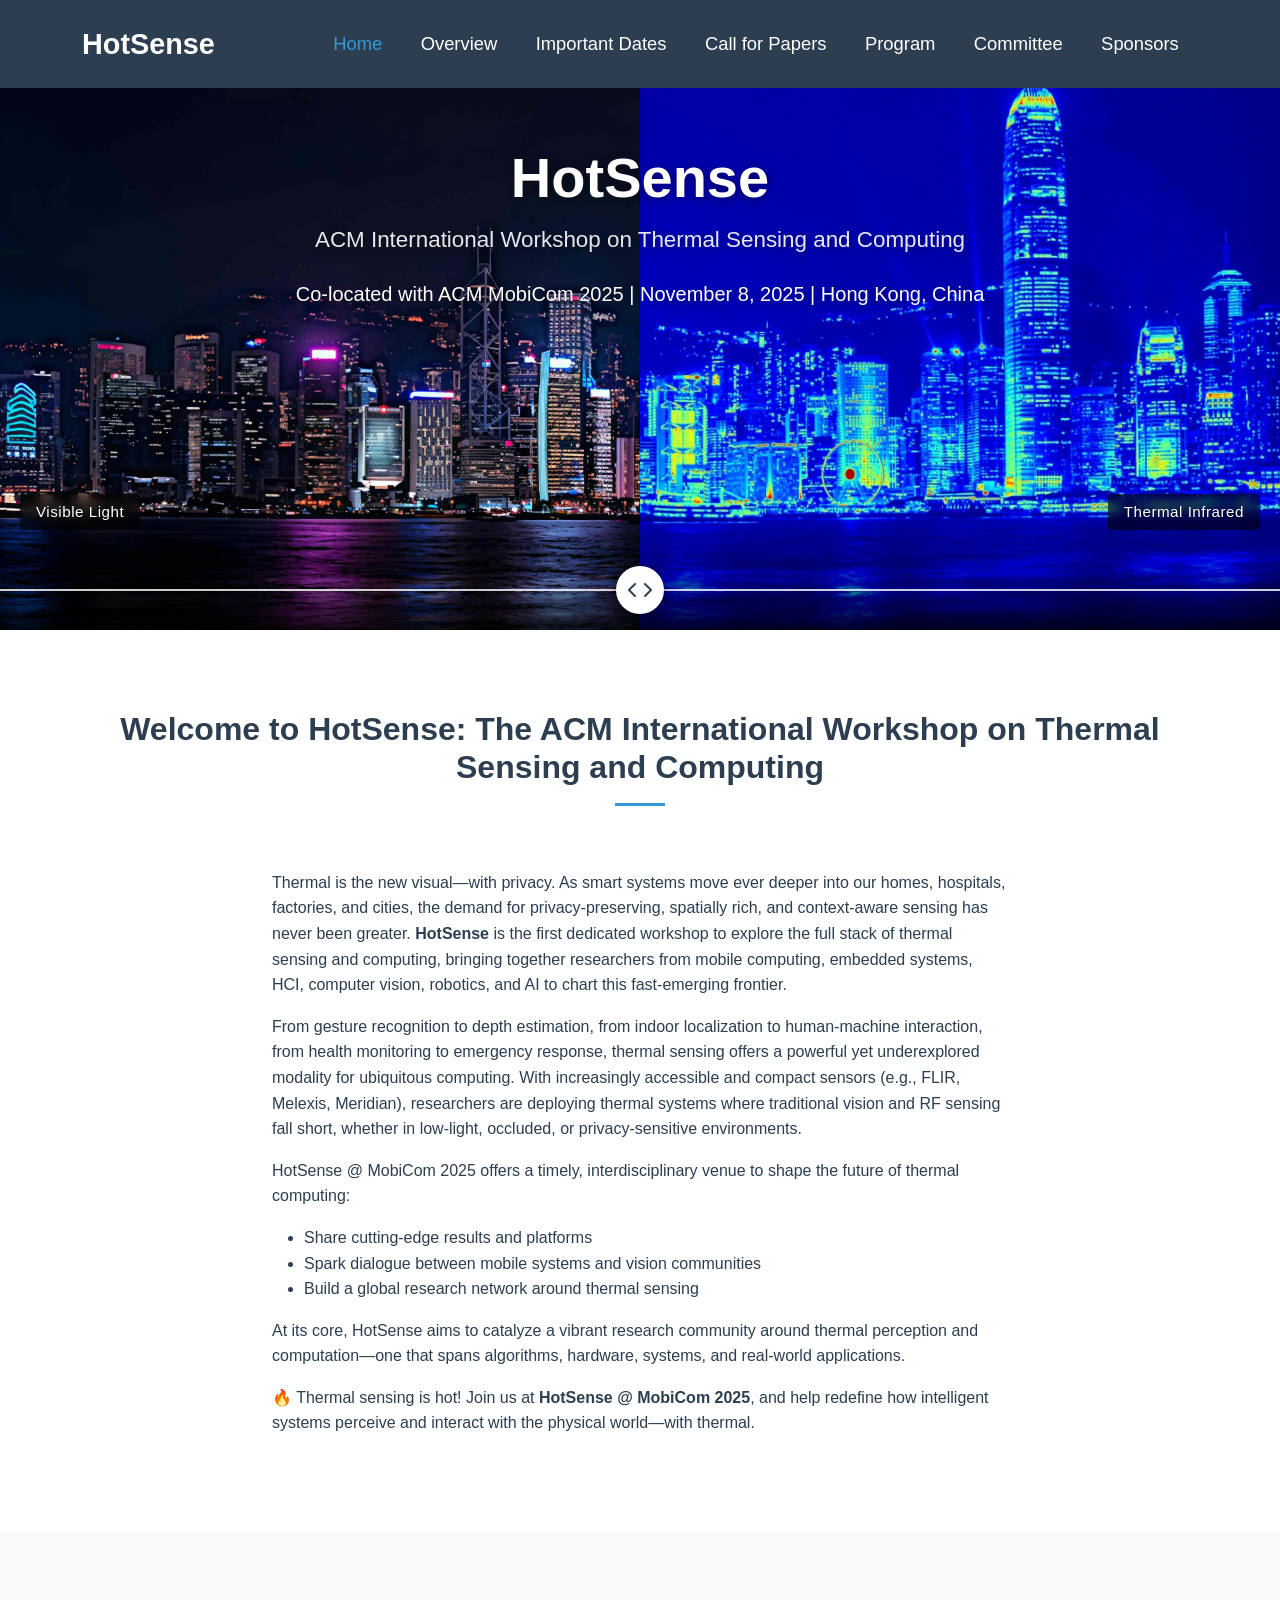
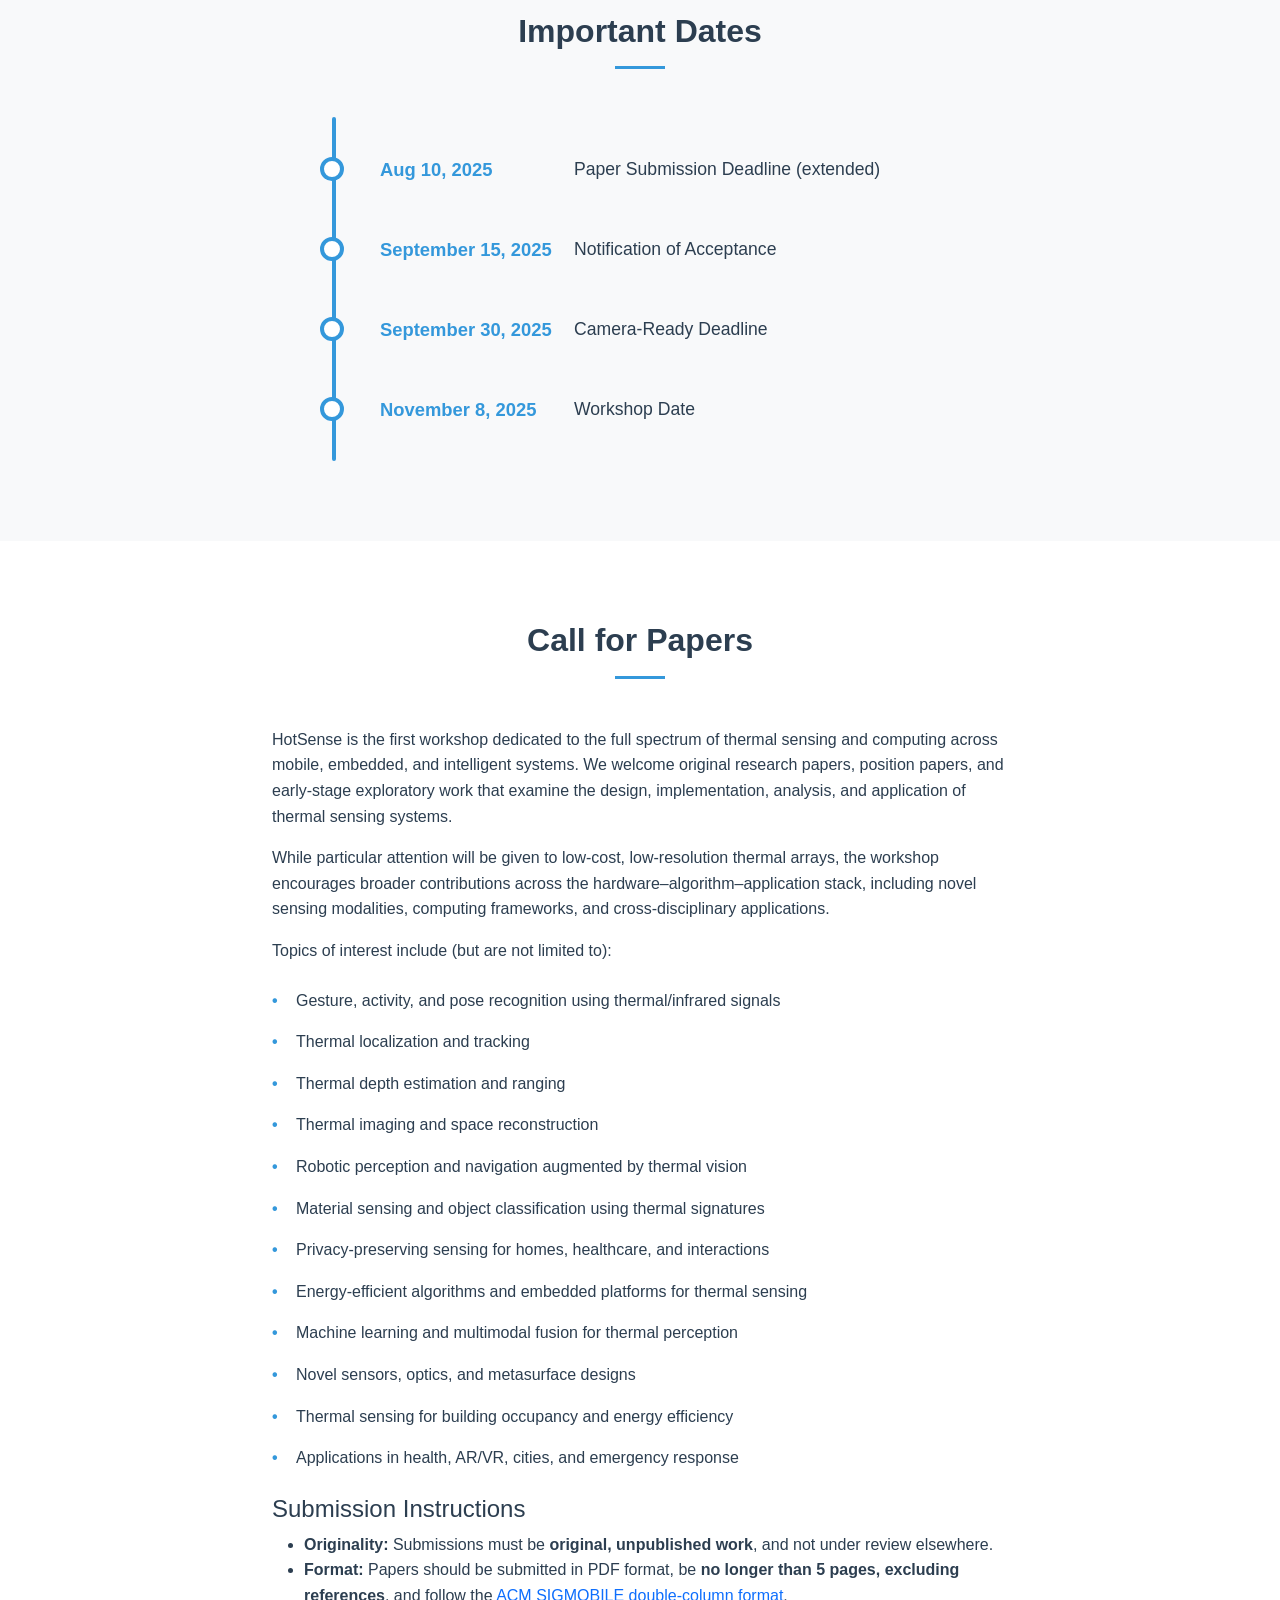
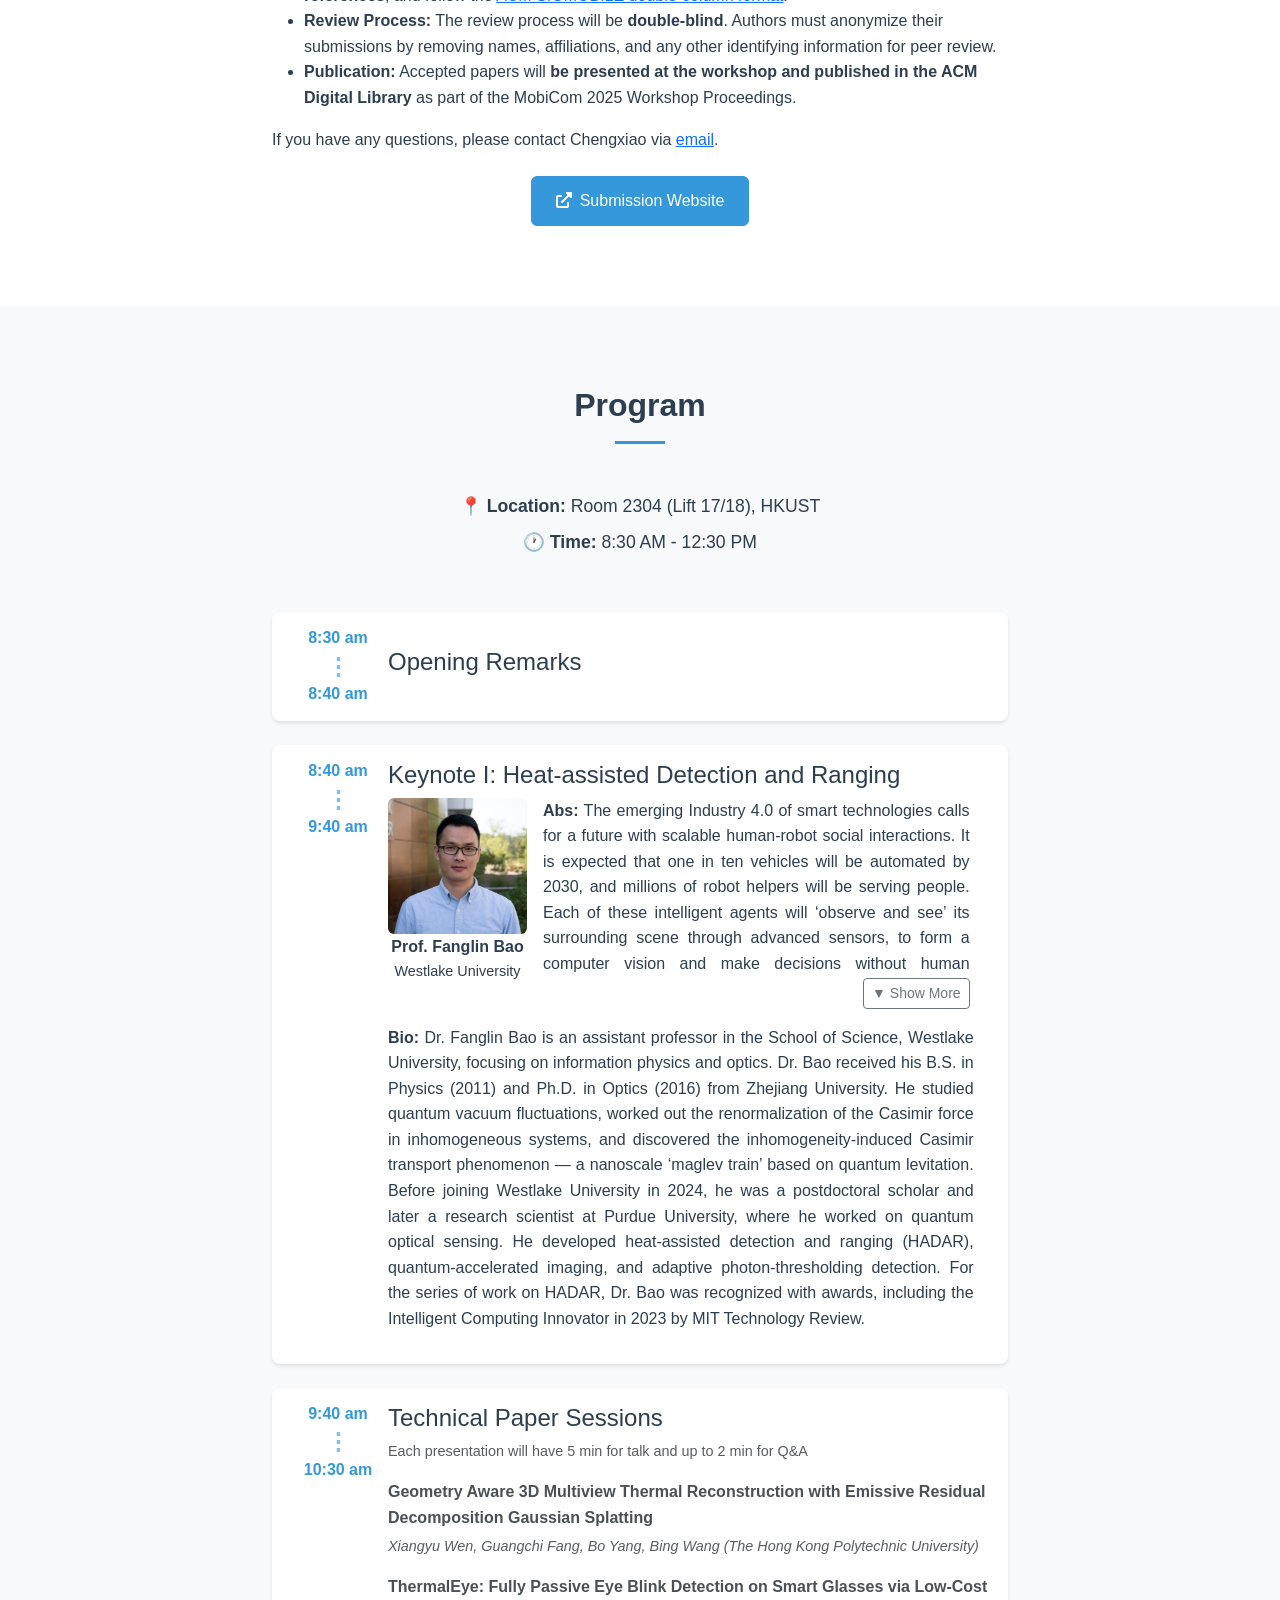
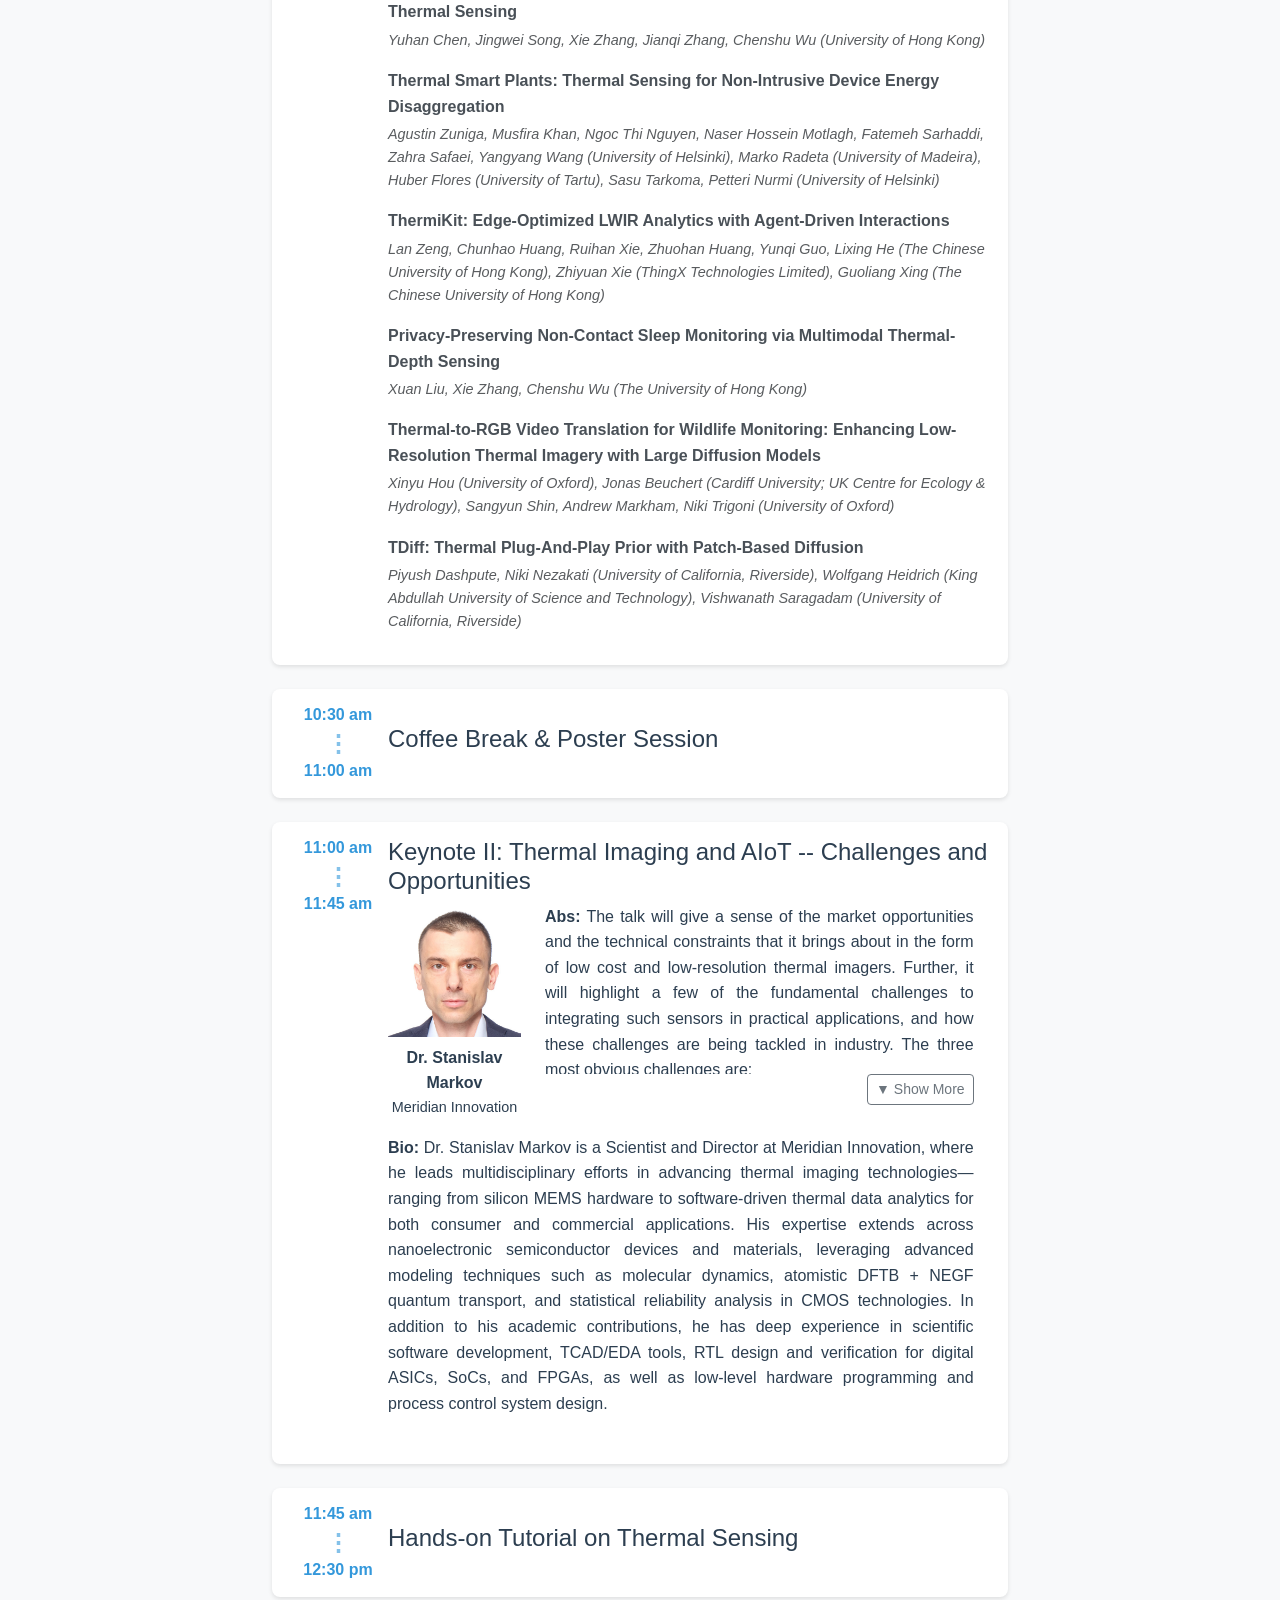
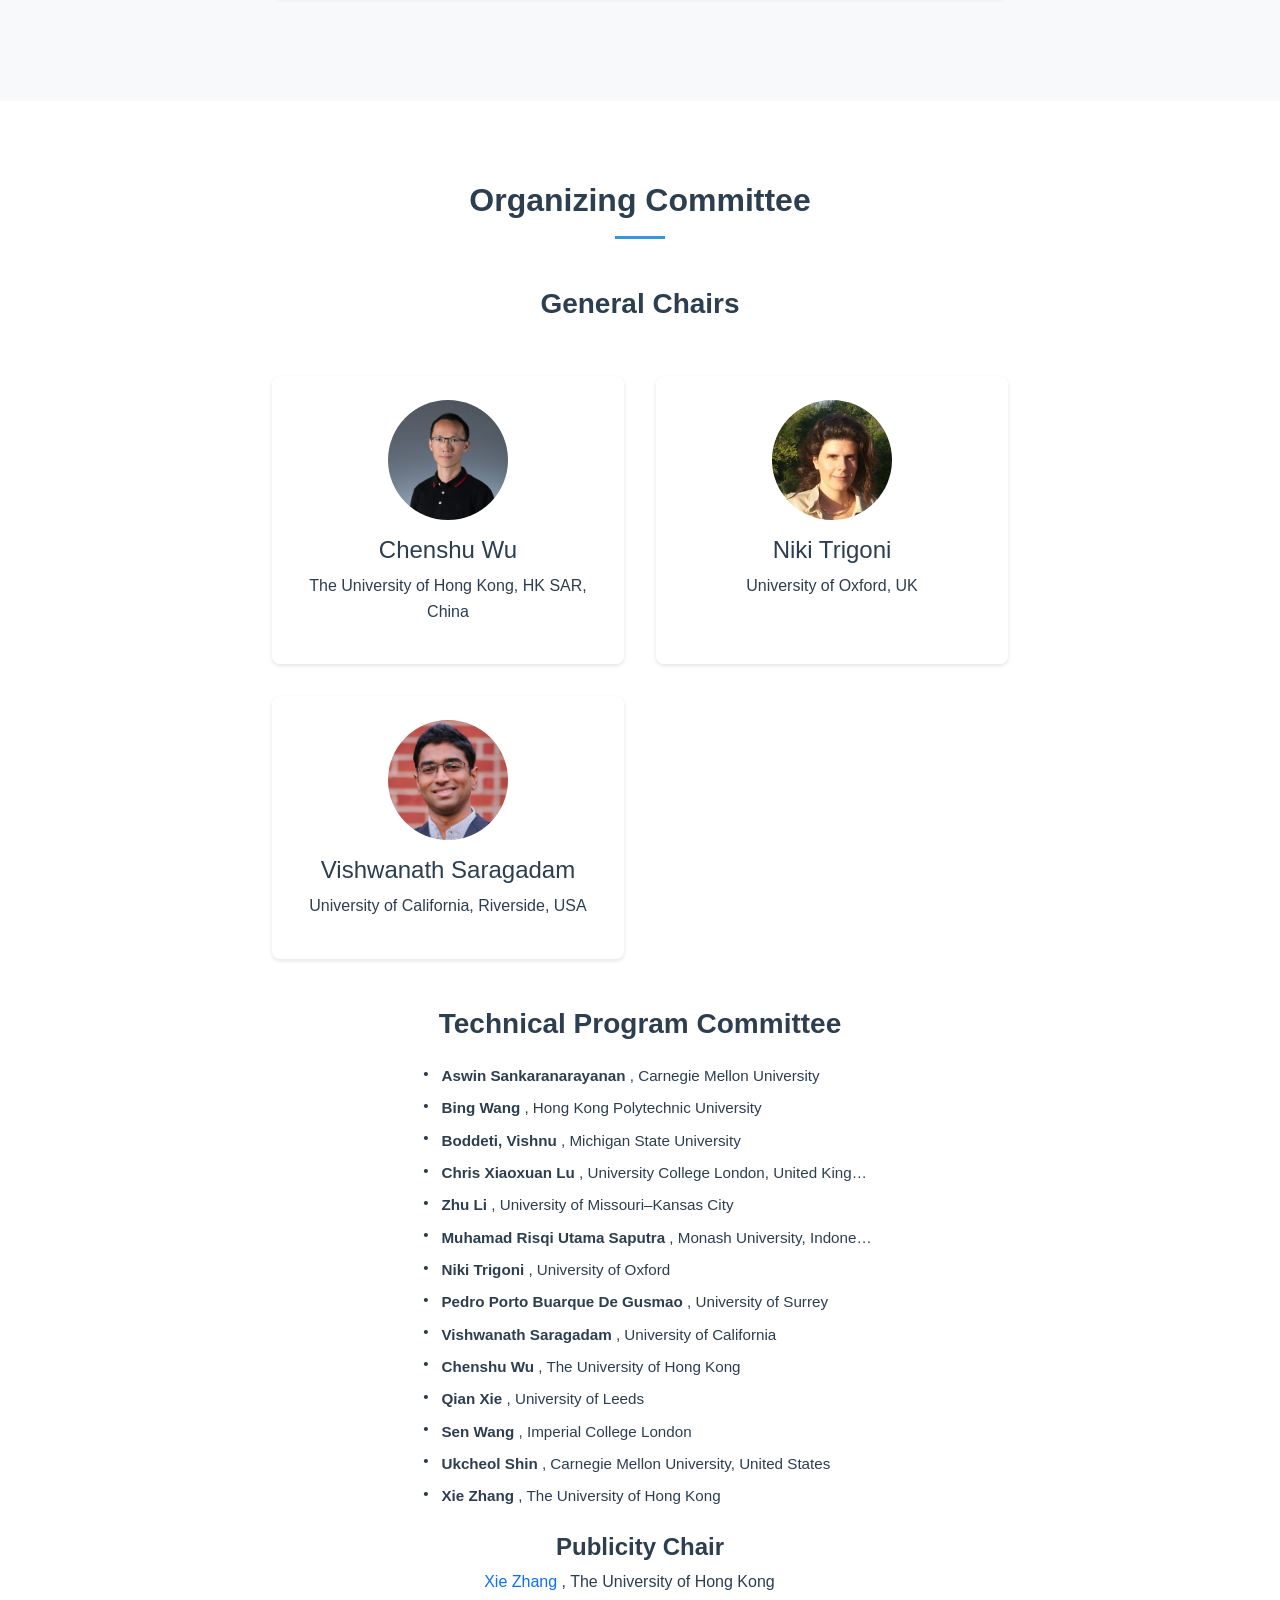
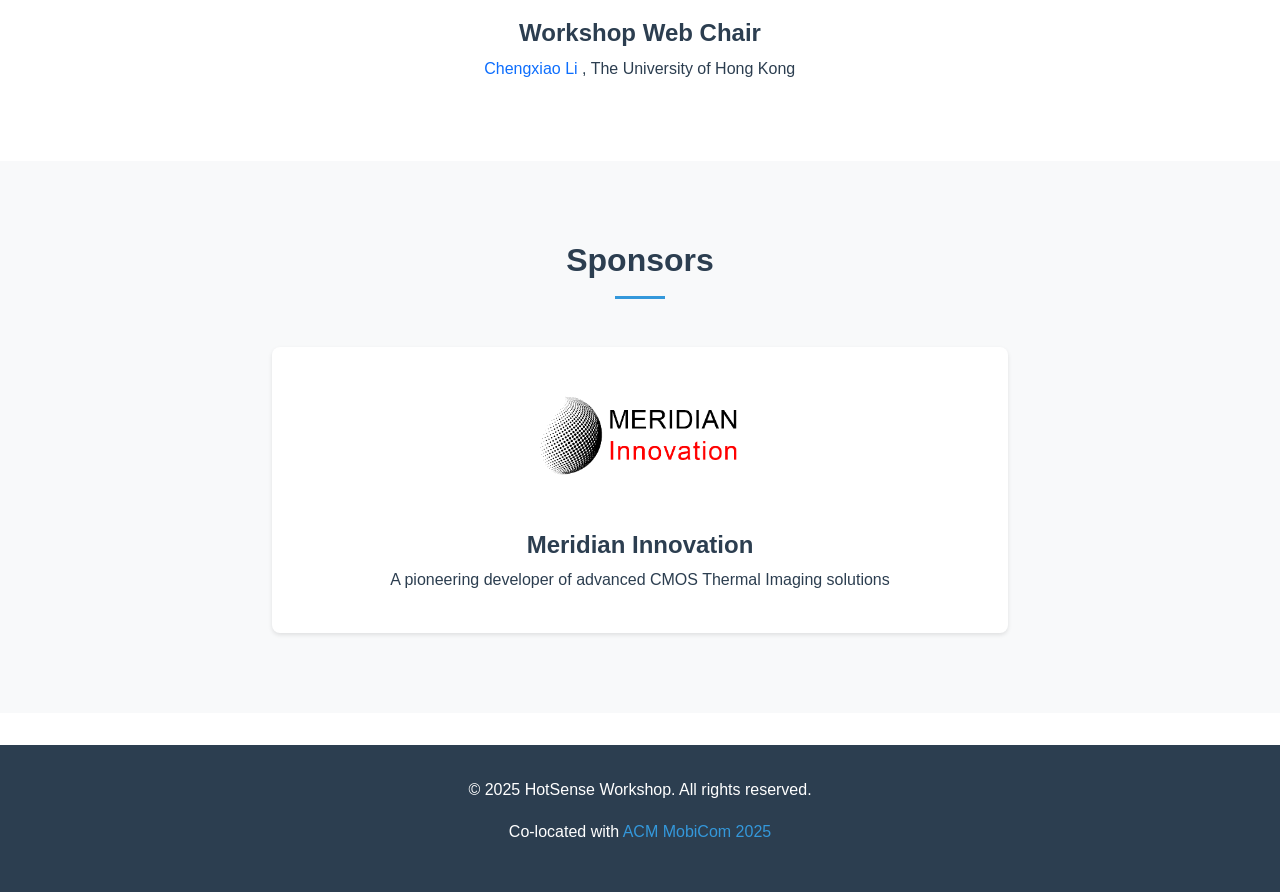
<file: 2025/index.html>
<!DOCTYPE html>
<html lang="en">
<head>
    <meta charset="UTF-8">
    <meta name="viewport" content="width=device-width, initial-scale=1.0">
    <title>HotSense: ACM International Workshop on Thermal Sensing and Computing</title>
    <link href="https://cdn.jsdelivr.net/npm/bootstrap@5.3.0/dist/css/bootstrap.min.css" rel="stylesheet">
    <link rel="stylesheet" href="https://cdnjs.cloudflare.com/ajax/libs/font-awesome/6.0.0/css/all.min.css">
    <link rel="stylesheet" href="css/style.css">
    <style>
        /* 图片悬停放大和阴影 */
        .speaker-photo {
          transition: transform 0.3s ease, box-shadow 0.3s ease;
          max-width: 100%;
          height: auto;
        }
        a:hover .speaker-photo {
          transform: scale(1.05);
          box-shadow: 0 4px 12px rgba(0, 0, 0, 0.2);
          cursor: pointer;
          max-width: 100%;
          height: auto;
        }
        
        /* 姓名悬停变色加下划线 */
        a.speaker-name {
          text-decoration: none;
          color: inherit;
          transition: color 0.3s ease;
        }
        a.speaker-name:hover {
          color: #0d6efd!important;
          text-decoration: underline;
        }
        </style>
</head>
<body>
    <!-- Navigation -->
    <nav class="navbar navbar-expand-lg navbar-dark fixed-top">
        <div class="container">
            <a class="navbar-brand" href="#home">HotSense</a>
            <button class="navbar-toggler" type="button" data-bs-toggle="collapse" data-bs-target="#navbarNav">
                <span class="navbar-toggler-icon"></span>
            </button>
            <div class="collapse navbar-collapse" id="navbarNav">
                <ul class="navbar-nav ms-auto">
                    <li class="nav-item"><a class="nav-link" href="#home">Home</a></li>
                    <li class="nav-item"><a class="nav-link" href="#about">Overview</a></li>
                    <li class="nav-item"><a class="nav-link" href="#dates">Important Dates</a></li>
                    <li class="nav-item"><a class="nav-link" href="#cfp">Call for Papers</a></li>
                    <li class="nav-item"><a class="nav-link" href="#program">Program</a></li>
                    <li class="nav-item"><a class="nav-link" href="#committee">Committee</a></li>
                    <li class="nav-item"><a class="nav-link" href="#sponsors">Sponsors</a></li>
                </ul>
            </div>
        </div>
    </nav>

    <!-- Hero Section -->
    <section id="home" class="hero-section">
        <div class="container">
            <div class="row hero-content">
                <div class="col-lg-8 mx-auto text-center">
                    <h1 class="display-4 fw-bold">HotSense</h1>
                    <h2 class="h3 mb-4">ACM International Workshop on Thermal Sensing and Computing</h2>
                    <p class="lead mb-4">Co-located with ACM MobiCom 2025 | November 8, 2025 | Hong Kong, China</p>
                    
                </div>
            </div>
        </div>
        <!-- <div class="container">
            <div class="row justify-content-center">
              <div class="col-12 col-md-10 col-lg-8 text-center hero-content">
                <h1 class="fw-bold" style="font-size: clamp(2rem, 5vw, 3.5rem);">HotSense</h1>
                <h2 class="mb-4" style="font-size: clamp(1rem, 2.5vw, 1.5rem);">ACM International Workshop on Thermal Sensing and Computing</h2>
                <p class="lead mb-4" style="font-size: clamp(0.9rem, 2vw, 1.25rem);">
                  Co-located with ACM MobiCom 2025 | November 8, 2025 | Hong Kong, China
                </p>
              </div>
            </div>
          </div> -->
        
        <!-- Image Comparison Slider -->
        <div class="image-comparison">
            <div class="comparison-wrapper">
                <img src="../assets/rgb_bg_2.jpeg" alt="Visible Light View" class="comparison-image visible-image">
                <img src="../assets/thermal_bg.svg" alt="Thermal Infrared View" class="comparison-image thermal-image">
                <div class="comparison-handle">
                    <div class="handle-line"></div>
                    <div class="handle-circle">
                        <i class="fas fa-chevron-left"></i>
                        <i class="fas fa-chevron-right"></i>
                    </div>
                </div>
                <div class="comparison-labels">
                    <span class="label-visible">Visible Light</span>
                    <span class="label-thermal">Thermal Infrared</span>
                </div>
            </div>
        </div>
    </section>

    <!-- About Section -->
    <section id="about" class="section-padding">
        <div class="container">
            <h2 class="section-title">Welcome to HotSense: The ACM International Workshop on Thermal Sensing and Computing</h2>
            <div class="row">
                <div class="col-lg-8 mx-auto">
                    <p class="lead"><p>
                        Thermal is the new visual—with privacy. As smart systems move ever deeper into our homes, hospitals, factories, and cities, the demand for privacy-preserving, spatially rich, and context-aware sensing has never been greater. 
                        <strong>HotSense</strong> is the first dedicated workshop to explore the full stack of thermal sensing and computing, bringing together researchers from mobile computing, embedded systems, HCI, computer vision, robotics, and AI to chart this fast-emerging frontier.
                        </p>
                        
                        <p>
                        From gesture recognition to depth estimation, from indoor localization to human-machine interaction, from health monitoring to emergency response, thermal sensing offers a powerful yet underexplored modality for ubiquitous computing. With increasingly accessible and compact sensors (e.g., FLIR, Melexis, Meridian), researchers are deploying thermal systems where traditional vision and RF sensing fall short, whether in low-light, occluded, or privacy-sensitive environments.
                        </p>
                        
                        <p>HotSense @ MobiCom 2025 offers a timely, interdisciplinary venue to shape the future of thermal computing:</p>
                        <ul>
                          <li>Share cutting-edge results and platforms</li>
                          <li>Spark dialogue between mobile systems and vision communities</li>
                          <li>Build a global research network around thermal sensing</li>
                        </ul>
                        
                        <p>
                        At its core, HotSense aims to catalyze a vibrant research community around thermal perception and computation—one that spans algorithms, hardware, systems, 
                        and real-world applications.
                        </p>
                        
                        <p>
                        🔥 Thermal sensing is hot! Join us at <strong>HotSense @ MobiCom 2025</strong>, and 
                        help redefine how intelligent systems perceive and interact with the physical world—with thermal.
                        </p>
                </div>
            </div>
        </div>
    </section>

    <!-- Important Dates Section -->
    <section id="dates" class="section-padding bg-light">
        <div class="container">
            <h2 class="section-title">Important Dates</h2>
            <div class="row">
                <div class="col-lg-8 mx-auto">
                    <div class="timeline">
                        <div class="timeline-item">
                            <div class="timeline-marker"></div>
                            <div class="date">Aug 10, 2025</div>
                            <!-- <div class="date">
                              Aug 10, 2025 <span class="extended">(extended)</span>
                            </div> -->
                            <div class="content">Paper Submission Deadline (extended)</div>
                        </div>
                        <div class="timeline-item">
                            <div class="timeline-marker"></div>
                            <div class="date">September 15, 2025</div>
                            <div class="content">Notification of Acceptance</div>
                        </div>
                        <div class="timeline-item">
                            <div class="timeline-marker"></div>
                            <div class="date">September 30, 2025</div>
                            <div class="content">Camera-Ready Deadline</div>
                        </div>
                        <div class="timeline-item">
                            <div class="timeline-marker"></div>
                            <div class="date">November 8, 2025</div>
                            <div class="content">Workshop Date</div>
                        </div>
                    </div>
                </div>
            </div>
        </div>
    </section>

    <!-- Call for Papers Section -->
    <section id="cfp" class="section-padding">
        <div class="container">
            <h2 class="section-title">Call for Papers</h2>
            <div class="row">
                <div class="col-lg-8 mx-auto">
                    
                    <p>
                        HotSense is the first workshop dedicated to the full spectrum of thermal sensing and computing across mobile, embedded, and intelligent systems. We welcome 
                        original research papers, position papers, and early-stage exploratory work that examine the design, implementation, analysis, and application of thermal sensing systems.
                        </p>
                        
                        <p>
                        While particular attention will be given to low-cost, low-resolution thermal arrays, the workshop encourages broader contributions across the 
                        hardware–algorithm–application stack, including novel sensing modalities, computing frameworks, and cross-disciplinary applications.
                        </p>
                        
                        <P> Topics of interest include (but are not limited to):</p>
                        <ul class="topic-list">
                          <li>Gesture, activity, and pose recognition using thermal/infrared signals</li>
                          <li>Thermal localization and tracking</li>
                          <li>Thermal depth estimation and ranging</li>
                          <li>Thermal imaging and space reconstruction</li>
                          <li>Robotic perception and navigation augmented by thermal vision</li>
                          <li>Material sensing and object classification using thermal signatures</li>
                          <li>Privacy-preserving sensing for homes, healthcare, and interactions</li>
                          <li>Energy-efficient algorithms and embedded platforms for thermal sensing</li>
                          <li>Machine learning and multimodal fusion for thermal perception</li>
                          <li>Novel sensors, optics, and metasurface designs</li>
                          <li>Thermal sensing for building occupancy and energy efficiency</li>
                          <li>Applications in health, AR/VR, cities, and emergency response</li>
                        </ul>
                        
                        <h4>Submission Instructions</h4>
                        <ul class="submission-details">
                            <li><strong>Originality:</strong> Submissions must be <strong>original, unpublished work</strong>, and not under review elsewhere.</li>
                            <li><strong>Format:</strong> Papers should be submitted in PDF format, be <strong>no longer than 5 pages, excluding references</strong>, and follow the 
                                <a href="https://www.acm.org/publications/proceedings-template" target="_blank">ACM SIGMOBILE double-column format</a>.
                            </li>
                            <li><strong>Review Process:</strong> The review process will be <strong>double-blind</strong>. Authors must anonymize their submissions by removing names, affiliations, and any other identifying information for peer review.</li>
                            <li><strong>Publication:</strong> Accepted papers will <strong>be presented at the workshop and published in the ACM Digital Library</strong> as part of the MobiCom 2025 Workshop Proceedings.</li>
                        </ul>

                        <p>If you have any questions, please contact Chengxiao via <a href="mailto:u3603456@connect.hku.hk">email</a>.</p>

                    <div class="text-center mt-4">
                        <a href="https://hotsense25.hotcrp.com/" class="btn btn-primary" target="_blank">
                            <i class="fas fa-external-link-alt me-2"></i>Submission Website
                        </a>
                    </div>
                </div>
            </div>
        </div>
    </section>

    <!-- Program Section -->
    <section id="program" class="section-padding bg-light">
        <div class="container">
            <h2 class="section-title">Program</h2>
            <div class="text-center mb-4">
                <p class="mb-2" style="font-size: 1.1rem; color: var(--primary-color);"><strong>📍 Location:</strong> Room 2304 (Lift 17/18), HKUST</p>
                <p style="font-size: 1.1rem; color: var(--primary-color);"><strong>🕐 Time:</strong> 8:30 AM - 12:30 PM</p>
            </div>
            <div class="row">
                <div class="col-lg-8 mx-auto">
                    <div class="program-schedule">
                        <div class="program-item center-time">
                            <div class="time">
                                <div>8:30 am</div>
                                <div class="time-separator">⋮</div>
                                <div>8:40 am</div>
                            </div>
                            <div class="content">
                                <h4>Opening Remarks</h4>
                            </div>
                        </div>
                        
                        <div class="program-item">
                            <div class="time">
                                <div>8:40 am</div>
                                <div class="time-separator">⋮</div>
                                <div>9:40 am</div>
                            </div>
                            <div class="content">
                                <h4>
                                    Keynote I: Heat-assisted Detection and Ranging
                                    
                                </h4>
                                <!-- <p>Assistant Professor, Westlake University, Hang Zhou, China</p>
                                <div class="col-md-3 text-center">
                                    <img src="../assets/Fanglin.jpg" alt="Prof. Fanglin Bao" class="img-fluid rounded" style="max-width: 100%; height: auto; margin-bottom: 1rem;">
                                </div>
                                <p><strong>Title:</strong> <em>Heat-assisted Detection and Ranging</em></p> -->

                                 <!-- 图片 + Affiliation + Title 并排 -->
                                <div class="row mb-3 g-3 align-items-start" >
                                    <!-- 左边图片 -->
                                    <div class="col-12 col-md-3 text-center ">
                                        <a href="https://en.westlake.edu.cn/faculty/fanglin-bao.html" target="_blank" style="text-decoration: none;">
                                            <img src="../assets/Fanglin.jpg" alt="Prof. Fanglin Bao" class="speaker-photo img-fluid rounded" style=" height: auto; ">
                                        </a>
                                        <div style="font-weight: 600;">
                                            <a href="https://en.westlake.edu.cn/faculty/fanglin-bao.html" target="_blank" class="speaker-name" style="text-decoration: none; color: inherit;">
                                                Prof. Fanglin Bao
                                            </a>
                                        </div>
                                        <div style="font-size: 0.9rem;">Westlake University</div>
                                        <!-- <div style="font-size: 0.9rem;">Hangzhou, China</div> -->
                                    </div>
                                    <!-- 右边信息 -->
                                    <!-- <div class="col-md-9" style="padding-right: 1.9rem;">
                                    
                                        <p style="text-align: justify;">
                                            <strong>Abs:</strong> The emerging Industry 4.0 of smart technologies calls for a future with scalable human-robot social interactions.
                                            It is expected that one in ten vehicles will be automated by 2030, and millions of robot helpers will be serving people.
                                            Each of these intelligent agents will ‘observe and see’ its surrounding scene through advanced sensors, to form a computer vision
                                            and make decisions without human intervention. Traditional cameras cannot function in the dark. State-of-the-art sensors
                                            (such as LiDAR, radar, and sonar) to enhance the camera vision face difficulties when the number of intelligent agents scales up.
                                            Thermal imaging could be a new frontier in machine perception but suffers from the ‘ghosting effect’.
                                            Based on our recent research, this talk will elaborate on the mechanism of the ghosting effect and how HADAR, as featured in <em>Nature</em>(2023), can overcome it, enabling high-resolution night vision for future machine perception.
                                        </p>
                                        
                                    </div> -->
                                    <!-- Abstract with toggle -->
                                    <div class="col-12 col-md-9" style="padding-right: 1.9rem;">
                                        <div id="abstract-collapse-2" style="max-height: 180px; overflow: hidden; transition: max-height 0.5s ease;">
                                            <p style="text-align: justify; margin-bottom: 1rem;">
                                                <strong>Abs:</strong> The emerging Industry 4.0 of smart technologies calls for a future with scalable human-robot social interactions.
                                                It is expected that one in ten vehicles will be automated by 2030, and millions of robot helpers will be serving people.
                                                Each of these intelligent agents will ‘observe and see’ its surrounding scene through advanced sensors, to form a computer vision
                                                and make decisions without human intervention. Traditional cameras cannot function in the dark. State-of-the-art sensors
                                                (such as LiDAR, radar, and sonar) to enhance the camera vision face difficulties when the number of intelligent agents scales up.
                                                Thermal imaging could be a new frontier in machine perception but suffers from the ‘ghosting effect’.
                                                Based on our recent research, this talk will elaborate on the mechanism of the ghosting effect and how HADAR, as featured in <em>Nature</em> (2023), can overcome it, enabling high-resolution night vision for future machine perception.
                                            </p>
                                        </div>
                                        <div class="text-end">
                                          <button class="btn btn-sm btn-outline-secondary" id="toggle-abs-btn-2" onclick="toggleAbstract('abstract-collapse-2','toggle-abs-btn-2')">▼ Show More</button>
                                        </div>
                                    </div>

                                </div>
                                <div class="row">
                                    <div class="col-md-12" style="padding-right: 1.9rem;">
                                    <p style="text-align: justify;">
                                        <strong>Bio:</strong> Dr. Fanglin Bao is an assistant professor in the School of Science, Westlake University, focusing on information physics and optics. 
                                        Dr. Bao received his B.S. in Physics (2011) and Ph.D. in Optics (2016) from Zhejiang University.
                                        He studied quantum vacuum fluctuations, worked out the renormalization of the Casimir force in inhomogeneous systems,
                                        and discovered the inhomogeneity-induced Casimir transport phenomenon — a nanoscale ‘maglev train’ based on quantum levitation.
                                        Before joining Westlake University in 2024, he was a postdoctoral scholar and later a research scientist at Purdue University,
                                        where he worked on quantum optical sensing. He developed heat-assisted detection and ranging (HADAR), quantum-accelerated imaging,
                                        and adaptive photon-thresholding detection. For the series of work on HADAR, Dr. Bao was recognized with awards, including the
                                        Intelligent Computing Innovator in 2023 by MIT Technology Review.
                                    </p>
                                    </div>
                                </div>
                            </div>
                        </div>
                        
                        <div class="program-item">
                          <div class="time">
                                <div>9:40 am</div>
                                <div class="time-separator">⋮</div>
                                <div>10:30 am</div>
                            </div>
                          <div class="content">
                              <h4>Technical Paper Sessions</h4>
                              <p class="text-muted mb-2" style="font-size: 0.9rem;"></p>
                              <p class="text-muted mb-2" style="font-size: 0.9rem;">Each presentation will have 5 min for talk and up to 2 min for Q&amp;A</p>
                              <div class="paper-list mt-3">
                                  

                                  

                                  <div class="paper-item mb-3">
                                      <p class="mb-1"><strong>Geometry Aware 3D Multiview Thermal Reconstruction with Emissive Residual Decomposition Gaussian Splatting</strong></p>
                                      <p class="text-muted mb-0" style="font-size: 0.9rem;">Xiangyu Wen, Guangchi Fang, Bo Yang, Bing Wang (The Hong Kong Polytechnic University)</p>
                                  </div>

                                  <div class="paper-item mb-3">
                                    <p class="mb-1"><strong>ThermalEye: Fully Passive Eye Blink Detection on Smart Glasses via Low-Cost Thermal Sensing</strong></p>
                                    <p class="text-muted mb-0" style="font-size: 0.9rem;">Yuhan Chen, Jingwei Song, Xie Zhang, Jianqi Zhang, Chenshu Wu (University of Hong Kong)</p>
                                  </div>

                                  <div class="paper-item mb-3">
                                      <p class="mb-1"><strong>Thermal Smart Plants: Thermal Sensing for Non-Intrusive Device Energy Disaggregation</strong></p>
                                      <p class="text-muted mb-0" style="font-size: 0.9rem;">Agustin Zuniga, Musfira Khan, Ngoc Thi Nguyen, Naser Hossein Motlagh, Fatemeh Sarhaddi, Zahra Safaei, Yangyang Wang (University of Helsinki), Marko Radeta (University of Madeira), Huber Flores (University of Tartu), Sasu Tarkoma, Petteri Nurmi (University of Helsinki)</p>
                                  </div>

                                  <div class="paper-item mb-3">
                                      <p class="mb-1"><strong>ThermiKit: Edge-Optimized LWIR Analytics with Agent-Driven Interactions</strong></p>
                                      <p class="text-muted mb-0" style="font-size: 0.9rem;">Lan Zeng, Chunhao Huang, Ruihan Xie, Zhuohan Huang, Yunqi Guo, Lixing He (The Chinese University of Hong Kong), Zhiyuan Xie (ThingX Technologies Limited), Guoliang Xing (The Chinese University of Hong Kong)</p>
                                  </div>

                                  <div class="paper-item mb-3">
                                    <p class="mb-1"><strong>Privacy-Preserving Non-Contact Sleep Monitoring via Multimodal Thermal-Depth Sensing</strong></p>
                                    <p class="text-muted mb-0" style="font-size: 0.9rem;">Xuan Liu, Xie Zhang, Chenshu Wu (The University of Hong Kong)</p>
                                  </div>

                                  <div class="paper-item mb-3">
                                      <p class="mb-1"><strong>Thermal-to-RGB Video Translation for Wildlife Monitoring: Enhancing Low-Resolution Thermal Imagery with Large Diffusion Models</strong></p>
                                      <p class="text-muted mb-0" style="font-size: 0.9rem;">Xinyu Hou (University of Oxford), Jonas Beuchert (Cardiff University; UK Centre for Ecology & Hydrology), Sangyun Shin, Andrew Markham, Niki Trigoni (University of Oxford)</p>
                                  </div>

                                  <div class="paper-item mb-3">
                                      <p class="mb-1"><strong>TDiff: Thermal Plug-And-Play Prior with Patch-Based Diffusion</strong></p>
                                      <p class="text-muted mb-0" style="font-size: 0.9rem;">Piyush Dashpute, Niki Nezakati (University of California, Riverside), Wolfgang Heidrich (King Abdullah University of Science and Technology), Vishwanath Saragadam (University of California, Riverside)</p>
                                  </div>
                              </div>
                          </div>
                        </div>

                        <div class="program-item center-time">
                            <div class="time">
                                <div>10:30 am</div>
                                <div class="time-separator">⋮</div>
                                <div>11:00 am</div>
                            </div>
                            <div class="content">
                                <h4>Coffee Break & Poster Session</h4>
                            </div>
                        </div>

                        <div class="program-item">
                            <div class="time">
                                <div>11:00 am</div>
                                <div class="time-separator">⋮</div>
                                <div>11:45 am</div>
                            </div>
                            <div class="content">
                                <h4>
                                    Keynote II: Thermal Imaging and AIoT -- Challenges and Opportunities
                                    <!-- <a href="https://www.linkedin.com/in/stanislav-markov-745a18/?originalSubdomain=hk" target="_blank" style="text-decoration: none; color: inherit;">
                                        Stanislav Markov
                                    </a> -->
                                </h4>
                                <!-- <p>Meridian Innovation</p>
                                <p><em>Title: TBD</em></p> -->

                                <div class="row mb-3" style="display: flex; align-items: flex-start;">
                                    <!-- 左边图片 -->
                                    <div class="col-md-3 text-center">
                                        <a href="https://www.linkedin.com/in/stanislav-markov-745a18/?originalSubdomain=hk" target="_blank" style="text-decoration: none;">
                                            <img src="../assets/Stanislav.jpg" alt="Stanislav Markov" class="speaker-photo" style=" height: auto; margin-bottom: 0.5rem;">
                                        </a>
                                        <div style="font-weight: 600;">
                                            <a href="https://www.linkedin.com/in/stanislav-markov-745a18/?originalSubdomain=hk" target="_blank" class="speaker-name" style="text-decoration: none; color: inherit;">
                                                Dr. Stanislav Markov
                                            </a>
                                        </div>
                                        <div style="font-size: 0.9rem;">Meridian Innovation</div>
                                        <!-- <div style="font-size: 0.9rem;">HK SAR, China</div> -->
                                    </div>
                                    <!-- 右边信息 -->
                                    <div class="col-md-9"style="padding-right: 1.9rem;">
                                        
                                      
                                      <div id="abstract-collapse-1" style="max-height: 170px; overflow: hidden; transition: max-height 0.5s ease;">
                                        <p style="text-align: justify; margin-bottom: 1rem;">
                                            <strong>Abs:</strong> The talk will give a sense of the market opportunities and the technical constraints that it brings about in the form of low cost and low-resolution thermal imagers.
                                            Further, it will highlight a few of the fundamental challenges to integrating such sensors in practical applications, and how these challenges are being tackled in industry.
                                            The three most obvious challenges are:
                                            <ol style="list-style-type: disc; padding-left: 20px; text-align: justify;"">
                                              <li><strong>The intrinsically large noise</strong> - impacting segmentation, feature extraction and obtaining of structural information from thermal image,</li>
                                              <li><strong>The large uncertainty in temperature readout</strong> - a major obstacle for most applications that require accurate temperature for feedback in control loops,</li>
                                              <li><strong>Production variability</strong> - which may require a layer of complex analytics between the hardware and the software layers, when addressing mass markets.</li>
                                            </ol>
                                        </p>
                                    </div>
                                    <div class="text-end">
                                      <button class="btn btn-sm btn-outline-secondary" id="toggle-abs-btn-1" onclick="toggleAbstract1('abstract-collapse-1','toggle-abs-btn-1')">▼ Show More</button>
                                    </div>
                                        
                                    </div>
                                    
                                </div>
                                <div class="row">
                                  <div class="col-md-12" style="padding-right: 1.9rem;">
                                  <p style="text-align: justify;">
                                      <strong>Bio:</strong> Dr. Stanislav Markov is a Scientist and Director at Meridian Innovation, where he leads multidisciplinary efforts in advancing thermal imaging technologies—ranging from silicon MEMS hardware to software-driven thermal data analytics for both consumer and commercial applications. His expertise extends across nanoelectronic semiconductor devices and materials, leveraging advanced modeling techniques such as molecular dynamics, atomistic DFTB + NEGF quantum transport, and statistical reliability analysis in CMOS technologies. In addition to his academic contributions, he has deep experience in scientific software development, TCAD/EDA tools, RTL design and verification for digital ASICs, SoCs, and FPGAs, as well as low-level hardware programming and process control system design.
                                  </p>
                                  </div>
                              </div>
                            
                            <p style="text-align: justify;">
                                
                            </p>
                            
                            </div>
                        </div>
                        
                        <div class="program-item center-time">
                            <div class="time">
                                <div>11:45 am</div>
                                <div class="time-separator">⋮</div>
                                <div>12:30 pm</div>
                            </div>
                            <div class="content">
                                <h4>Hands-on Tutorial on Thermal Sensing</h4>
                            </div>
                        </div>
                        <!-- <div class="program-item center-time">
                            <div class="time">TBA</div>
                            <div class="content">
                                <h4>Panel Discussion and Open Q&A</h4>
                            </div>
                        </div> -->
                    </div>
                </div>
            </div>
        </div>
    </section>

    <!-- Committee Section -->
    <section id="committee" class="section-padding">
        <div class="container">
            <h2 class="section-title">Organizing Committee</h2>
            <div class="row">

                <h3 class="text-center mb-4" style="color: var(--primary-color); font-weight: 600;">General Chairs</h3>
                <div class="col-lg-8 mx-auto">
                    <div class="committee-members">
                        <div class="member">
                            <a href="https://www.cswu.me/" target="_blank" rel="noopener noreferrer">
                                <img src="../assets/chenshu.png" alt="Chenshu Wu" class="img-fluid rounded-circle mb-3" style="width:120px;height:120px;object-fit:cover;">
                                <h4>Chenshu Wu</h4>
                            </a>
                            <p>The University of Hong Kong, HK SAR, China</p>
                        </div>
                        <div class="member">
                            <a href="https://www.cs.ox.ac.uk/people/niki.trigoni/" target="_blank" rel="noopener noreferrer">
                                <img src="../assets/Niki.png" alt="Niki Trigoni" class="img-fluid rounded-circle mb-3" style="width:120px;height:120px;object-fit:cover;">
                                <h4>Niki Trigoni</h4>
                            </a>
                            <p>University of Oxford, UK</p>
                        </div>
                        <div class="member">
                            <a href="https://vishwa91.github.io" target="_blank" rel="noopener noreferrer">
                                <img src="../assets/vishwanath.png" alt="Vishwanath Saragadam" class="img-fluid rounded-circle mb-3" style="width:120px;height:120px;object-fit:cover;">
                                <h4>Vishwanath Saragadam</h4>
                            </a>
                            <p>University of California, Riverside, USA</p>
                        </div>
                    </div>
                </div>
            </div>
            <!-- Technical Program Committee -->
            <div class="mt-5">
                
                    <!-- <h3 class="text-center mb-4" style="color: var(--primary-color); font-weight: 600;">
                        Technical Program Committee
                      </h3>
                      <div class="col-lg-8 mx-auto">
                        <ul class="chair-list mb-4" style="list-style: none; padding: 0;">
                          <li class="mb-3">
                            <a href="mailto:saswin@andrew.cmu.edu" 
                               style="font-weight: 600; text-decoration: none; color: inherit;">
                              Aswin Sankaranarayanan
                            </a><br>
                            <span style="font-size: 0.9rem; color: #555;">Carnegie Mellon University</span>
                          </li>
                          <li class="mb-3">
                            <a href="mailto:bing-w.wang@polyu.edu.hk"
                               style="font-weight: 600; text-decoration: none; color: inherit;">
                              Bing Wang
                            </a><br>
                            <span style="font-size: 0.9rem; color: #555;">Hong Kong Polytechnic University</span>
                          </li>
                          <li class="mb-3">
                            <a href="mailto:vishnu@msu.edu"
                               style="font-weight: 600; text-decoration: none; color: inherit;">
                              Boddeti, Vishnu
                            </a><br>
                            <span style="font-size: 0.9rem; color: #555;">Michigan State University</span>
                          </li>
                          <li class="mb-3">
                            <a href="https://xiaoxuan.me/" target="_blank" rel="noopener noreferrer"
                               style="font-weight: 600; text-decoration: none; color: inherit;">
                              Chris Xiaoxuan Lu
                            </a><br>
                            <span style="font-size: 0.9rem; color: #555;">University College London (UCL), United Kingdom</span>
                          </li>
                          <li class="mb-3">
                            <a href="mailto:lizhu@umkc.edu"
                               style="font-weight: 600; text-decoration: none; color: inherit;">
                              Zhu Li
                            </a><br>
                            <span style="font-size: 0.9rem; color: #555;">University of Missouri–Kansas City</span>
                          </li>
                          <li class="mb-3">
                            <a href="https://risqiutama.github.io/" target="_blank" rel="noopener noreferrer"
                               style="font-weight: 600; text-decoration: none; color: inherit;">
                              Muhamad Risqi Utama Saputra
                            </a><br>
                            <span style="font-size: 0.9rem; color: #555;">Monash University, Indonesia</span>
                          </li>
                          <li class="mb-3">
                            <a href="https://www.cs.ox.ac.uk/people/niki.trigoni/" target="_blank" rel="noopener noreferrer"
                               style="font-weight: 600; text-decoration: none; color: inherit;">
                                Niki Trigoni
                            </a><br>
                            <span style="font-size: 0.9rem; color: #555;">University of Oxford</span>
                          </li>
                          <li class="mb-3">
                            <a href="mailto:p.gusmao@surrey.ac.uk" 
                               style="font-weight: 600; text-decoration: none; color: inherit;">
                              Pedro Porto Buarque De Gusmao
                            </a><br>
                            <span style="font-size: 0.9rem; color: #555;">University of Surrey</span>
                          </li>
                          <li class="mb-3">
                            <a href="https://vishwa91.github.io/" target="_blank" rel="noopener noreferrer"
                               style="font-weight: 600; text-decoration: none; color: inherit;">
                               Vishwanath  Saragadam
                            </a><br>
                            <span style="font-size: 0.9rem; color: #555;">University of California</span>
                          </li>
                          <li class="mb-3">
                            <a href="https://www.cswu.me/" target="_blank" rel="noopener noreferrer"
                               style="font-weight: 600; text-decoration: none; color: inherit;">
                              Chenshu Wu
                            </a><br>
                            <span style="font-size: 0.9rem; color: #555;">The University of Hong Kong</span>
                          </li>
                          <li class="mb-3">
                            <a href="mailto:Q.Xie2@leeds.ac.uk"
                               style="font-weight: 600; text-decoration: none; color: inherit;">
                              Qian Xie
                            </a><br>
                            <span style="font-size: 0.9rem; color: #555;">University of Leeds</span>
                          </li>
                          <li class="mb-3">
                            <a href="https://profiles.imperial.ac.uk/sen.wang" target="_blank" rel="noopener noreferrer"
                               style="font-weight: 600; text-decoration: none; color: inherit;">
                              Sen Wang
                            </a><br>
                            <span style="font-size: 0.9rem; color: #555;">Imperial College London</span>
                          </li>
                          <li class="mb-3">
                            <a href="https://ukcheolshin.github.io/" target="_blank" rel="noopener noreferrer"
                               style="font-weight: 600; text-decoration: none; color: inherit;">
                              Ukcheol Shin
                            </a><br>
                            <span style="font-size: 0.9rem; color: #555;">Carnegie Mellon University, United States</span>
                          </li>
                          <li class="mb-3">
                            <a href="https://zhang-xie.github.io/" target="_blank" rel="noopener noreferrer"
                               style="font-weight: 600; text-decoration: none; color: inherit;">
                              Xie Zhang
                            </a><br>
                            <span style="font-size: 0.9rem; color: #555;">The University of Hong Kong</span>
                          </li>
                        </ul>
                      </div> -->
                      <h3 class="text-center mb-4" style="color: var(--primary-color); font-weight: 600;">
                        Technical Program Committee
                      </h3>
                      <div class="mx-auto" style="max-width: 1200px; width: 100%;">
                        <ul class="chair-list_TPC mb-4" style="list-style: none; padding: 0; font-size: 0.95rem;">
                          <li class="mb-2" style="white-space: nowrap; overflow: hidden; text-overflow: ellipsis;">
                            <a href="mailto:saswin@andrew.cmu.edu" style="font-weight: 600; text-decoration: none; color: inherit;">
                              Aswin Sankaranarayanan
                            </a>, Carnegie Mellon University
                          </li>
                          <li class="mb-2" style="white-space: nowrap; overflow: hidden; text-overflow: ellipsis;">
                            <a href="mailto:bing-w.wang@polyu.edu.hk" style="font-weight: 600; text-decoration: none; color: inherit;">
                              Bing Wang
                            </a>, Hong Kong Polytechnic University
                          </li>
                          <li class="mb-2" style="white-space: nowrap; overflow: hidden; text-overflow: ellipsis;">
                            <a href="mailto:vishnu@msu.edu" style="font-weight: 600; text-decoration: none; color: inherit;">
                              Boddeti, Vishnu
                            </a>, Michigan State University
                          </li>
                          <li class="mb-2" style="white-space: nowrap; overflow: hidden; text-overflow: ellipsis;">
                            <a href="https://xiaoxuan.me/" target="_blank" rel="noopener noreferrer" style="font-weight: 600; text-decoration: none; color: inherit;">
                              Chris Xiaoxuan Lu
                            </a>, University College London, United Kingdom
                          </li>
                          <li class="mb-2" style="white-space: nowrap; overflow: hidden; text-overflow: ellipsis;">
                            <a href="mailto:lizhu@umkc.edu" style="font-weight: 600; text-decoration: none; color: inherit;">
                              Zhu Li
                            </a>, University of Missouri–Kansas City
                          </li>
                          <li class="mb-2" style="white-space: nowrap; overflow: hidden; text-overflow: ellipsis;">
                            <a href="https://risqiutama.github.io/" target="_blank" rel="noopener noreferrer" style="font-weight: 600; text-decoration: none; color: inherit;">
                              Muhamad Risqi Utama Saputra
                            </a>, Monash University, Indonesia
                          </li>
                          <li class="mb-2" style="white-space: nowrap; overflow: hidden; text-overflow: ellipsis;">
                            <a href="https://www.cs.ox.ac.uk/people/niki.trigoni/" target="_blank" rel="noopener noreferrer" style="font-weight: 600; text-decoration: none; color: inherit;">
                              Niki Trigoni
                            </a>, University of Oxford
                          </li>
                          <li class="mb-2" style="white-space: nowrap; overflow: hidden; text-overflow: ellipsis;">
                            <a href="mailto:p.gusmao@surrey.ac.uk" style="font-weight: 600; text-decoration: none; color: inherit;">
                              Pedro Porto Buarque De Gusmao
                            </a>, University of Surrey
                          </li>
                          <li class="mb-2" style="white-space: nowrap; overflow: hidden; text-overflow: ellipsis;">
                            <a href="https://vishwa91.github.io/" target="_blank" rel="noopener noreferrer" style="font-weight: 600; text-decoration: none; color: inherit;">
                              Vishwanath Saragadam
                            </a>, University of California
                          </li>
                          <li class="mb-2" style="white-space: nowrap; overflow: hidden; text-overflow: ellipsis;">
                            <a href="https://www.cswu.me/" target="_blank" rel="noopener noreferrer" style="font-weight: 600; text-decoration: none; color: inherit;">
                              Chenshu Wu
                            </a>, The University of Hong Kong
                          </li>
                          <li class="mb-2" style="white-space: nowrap; overflow: hidden; text-overflow: ellipsis;">
                            <a href="mailto:Q.Xie2@leeds.ac.uk" style="font-weight: 600; text-decoration: none; color: inherit;">
                              Qian Xie
                            </a>, University of Leeds
                          </li>
                          <li class="mb-2" style="white-space: nowrap; overflow: hidden; text-overflow: ellipsis;">
                            <a href="https://profiles.imperial.ac.uk/sen.wang" target="_blank" rel="noopener noreferrer" style="font-weight: 600; text-decoration: none; color: inherit;">
                              Sen Wang
                            </a>, Imperial College London
                          </li>
                          <li class="mb-2" style="white-space: nowrap; overflow: hidden; text-overflow: ellipsis;">
                            <a href="https://ukcheolshin.github.io/" target="_blank" rel="noopener noreferrer" style="font-weight: 600; text-decoration: none; color: inherit;">
                              Ukcheol Shin
                            </a>, Carnegie Mellon University, United States
                          </li>
                          <li class="mb-2" style="white-space: nowrap; overflow: hidden; text-overflow: ellipsis;">
                            <a href="https://zhang-xie.github.io/" target="_blank" rel="noopener noreferrer" style="font-weight: 600; text-decoration: none; color: inherit;">
                              Xie Zhang
                            </a>, The University of Hong Kong
                          </li>
                        </ul>
                      </div>

                    <!-- Social Chair -->
                    <h4 class="text-center mt-4" style="color: var(--primary-color); font-weight: 600;">
                        Publicity Chair
                    </h4>
                    <ul class="chair-list mb-4">
                        <li>
                        <a href="https://zhang-xie.github.io/" target="_blank" rel="noopener noreferrer">
                            Xie Zhang
                        </a>
                        , The University of Hong Kong
                        </li>
                    </ul>
                    
                    <!-- Publicity Chair -->
                    <h4 class="text-center mt-4" style="color: var(--primary-color); font-weight: 600;">
                        Workshop Web Chair
                    </h4>
                    <ul class="chair-list li">
                        <li>
                        <a href="https://mokems.github.io/" target="_blank" rel="noopener noreferrer">
                            Chengxiao Li
                        </a>
                        , The University of Hong Kong
                        </li>
                    </ul>
                </div>
            </div>
        </div>
    </section>

    <!-- Sponsors Section -->
    <section id="sponsors" class="section-padding bg-light">
        <div class="container">
            <h2 class="section-title">Sponsors</h2>
            <div class="row">
                <div class="col-lg-8 mx-auto">
                    <div class="sponsor">
                        <div class="sponsor-logo">
                            <img src="../assets/Meridian_Logo.png" alt="Meridian Innovation Logo" class="img-fluid">
                        </div>
                        <div class="sponsor-info">
                            <h4>Meridian Innovation</h4>
                            <p>A pioneering developer of advanced CMOS Thermal Imaging solutions</p>
                        </div>
                    </div>
                </div>
            </div>
        </div>
    </section>

    <!-- Footer -->
    <footer class="footer">
        <div class="container">
            <div class="row">
                <div class="col-lg-8 mx-auto text-center">
                    <p>&copy; 2025 HotSense Workshop. All rights reserved.</p>
                    <p>Co-located with <a href="https://www.sigmobile.org/mobicom/2025/" target="_blank">ACM MobiCom 2025</a></p>
                </div>
            </div>
        </div>
    </footer>

    <script src="https://cdn.jsdelivr.net/npm/bootstrap@5.3.0/dist/js/bootstrap.bundle.min.js"></script>
    <script src="js/main.js"></script>
    <script>
        function toggleAbstract(absId, btnId) {
          const absBlock = document.getElementById(absId);
          const btn = document.getElementById(btnId);
          const expanded = absBlock.style.maxHeight === 'none';
      
          if (expanded) {
              absBlock.style.maxHeight = '180px';
              btn.innerHTML = '▼ Show More';
          } else {
              absBlock.style.maxHeight = 'none';
              btn.innerHTML = '▲ Show Less';
          }
      }
      function toggleAbstract1(absId, btnId) {
        const absBlock = document.getElementById(absId);
        const btn = document.getElementById(btnId);
        const expanded = absBlock.style.maxHeight === 'none';
    
        if (expanded) {
            absBlock.style.maxHeight = '170px';
            btn.innerHTML = '▼ Show More';
        } else {
            absBlock.style.maxHeight = 'none';
            btn.innerHTML = '▲ Show Less';
        }
    }
    
    </script>
        
</body>
</html>
</file>
<file: 2025/css/style.css>
/* Global Styles */
:root {
    --primary-color: #2c3e50;
    --secondary-color: #3498db;
    --accent-color: #e74c3c;
    --text-color: #2c3e50;
    --light-bg: #f8f9fa;
    --dark-bg: #2c3e50;
}

body {
    font-family: 'Segoe UI', Tahoma, Geneva, Verdana, sans-serif;
    color: var(--text-color);
    line-height: 1.6;
}

/* Navigation */
.navbar {
    background-color: rgba(44, 62, 80, 0.6);
    padding: 1rem 0;
    transition: all 0.3s ease;
    box-shadow: none;
}

.navbar.scrolled {
    background-color: #fff;
    box-shadow: 0 2px 12px rgba(44, 62, 80, 0.08);
}

.navbar .navbar-brand,
.navbar .nav-link {
    color: #fff !important;
    transition: color 0.3s;
}

.navbar .nav-link.active {
    color: var(--secondary-color) !important;
}

/* Remove color change for .scrolled nav links except .active */
.navbar.scrolled .navbar-brand {
    color: #fff !important;
}

.navbar.scrolled .nav-link.active {
    color: var(--secondary-color) !important;
}

.navbar .navbar-brand {
    font-size: 1.8rem;
    font-weight: bold;
    color: #fff !important;
}

.navbar .nav-link {
    font-size: 1.15rem;
    font-weight: 500;
    padding: 0.5rem 1.2rem !important;
}

/* Hero Section */
.hero-section {
    background: none;
    color: white;
    padding: 0;
    position: relative;
    overflow: hidden;
    height: 70vh;
    min-height: 500px;
    display: flex;
    flex-direction: column;
    /* max-height: 150vh; 
    justify-content: center; 
    z-index: 1; */
} 
/* 响应式字体缩放 */
/* @media (max-width: 768px) {
    .hero-section h1.display-4 {
      font-size: 2rem;
    }
    .hero-section h2.h3 {
      font-size: 1.25rem;
    }
    .hero-section .lead {
      font-size: 1rem;
    }
  } */

.hero-content {
    position: relative;
    z-index: 2;
    padding: 9rem 0 2rem 0;
    /* background: linear-gradient(to bottom, rgba(0, 0, 0, 0.8), rgba(0, 0, 0, 0)); */
}

/* Remove the pattern background */
.hero-section::before {
    display: none;
}

.hero-section h1,
.hero-section h2,
.hero-section p,
.hero-section .lead {
    text-shadow: 0 2px 8px rgba(0,0,0,0.45);
}

.hero-section h1 {
    font-size: 3.5rem;
    margin-bottom: 1rem;
}

.hero-section h2 {
    font-size: 1.4rem;
    margin-bottom: 1.5rem;
    opacity: 0.9;
}

/* Section Styles */
.section-padding {
    padding: 5rem 0;
}

.section-title {
    text-align: center;
    margin-bottom: 3rem;
    color: var(--primary-color);
    font-weight: 700;
    position: relative;
}

.section-title::after {
    content: '';
    display: block;
    width: 50px;
    height: 3px;
    background: var(--secondary-color);
    margin: 1rem auto;
}

/* Timeline */
.timeline {
    position: relative;
    padding: 2rem 0;
    display: flex;
    flex-direction: column;
    align-items: flex-start;
    margin-left: 60px;
}

.timeline::before {
    content: '';
    position: absolute;
    left: 0;
    top: 0;
    bottom: 0;
    width: 4px;
    background: var(--secondary-color);
    border-radius: 2px;
}

.timeline-item {
    display: flex;
    align-items: center;
    margin-bottom: 2.5rem;
    position: relative;
    min-height: 40px;
}

.timeline-marker {
    position: relative;
    left: -12px;
    width: 24px;
    height: 24px;
    background: #fff;
    border: 4px solid var(--secondary-color);
    border-radius: 50%;
    z-index: 2;
    box-sizing: border-box;
    margin-right: 24px;
}

.timeline-item .date {
    width: 170px;
    font-weight: bold;
    color: var(--secondary-color);
    white-space: nowrap;
    text-align: left;
    margin-right: 1.5rem;
    font-size: 1.15rem;
}

.timeline-item .content {
    flex: 1;
    font-size: 1.1rem;
    padding-left: 0;
}

.timeline-item:last-child {
    margin-bottom: 0;
}
.timeline-item .extended {
    font-size: 0.85em;
    color: #d9534f; /* 红色或者你想要的颜色 */
    font-weight: normal;
}

/* Program Schedule */
.program-schedule {
    margin-top: 2rem;
}

.program-item {
    display: flex;
    align-items: flex-start;
    margin-bottom: 1.5rem;
    padding: 1rem;
    background: white;
    border-radius: 8px;
    box-shadow: 0 2px 4px rgba(0, 0, 0, 0.1);
}

.program-item.center-time {
    align-items: center;
}

.program-item .time {
    width: 100px;
    font-weight: bold;
    color: var(--secondary-color);
    display: flex;
    flex-direction: column;
    align-items: center;
    text-align: center;
    line-height: 1.3;
    flex-shrink: 0;
}

.program-item .time-separator {
    font-size: 1.5rem;
    opacity: 0.6;
    margin: 2px 0;
    color: var(--secondary-color);
    font-weight: 600;
}

.program-item .content {
    flex: 1;
}

/* Paper List Styles */
.paper-list .paper-item p strong {
    font-weight: 600;
    color: #495057;
}

.paper-list .paper-item .text-muted {
    font-style: italic;
}

/* Committee Members */
.committee-members {
    display: grid;
    grid-template-columns: repeat(auto-fit, minmax(250px, 1fr));
    gap: 2rem;
    margin-top: 2rem;
    /* text-decoration: none; */
}
.committee-members a {
    text-decoration: none;
  }

.member {
    text-align: center;
    padding: 1.5rem;
    background: white;
    border-radius: 8px;
    box-shadow: 0 2px 4px rgba(0, 0, 0, 0.1);
}

.member h4 {
    color: var(--primary-color);
    margin-bottom: 0.5rem;
    /* text-decoration: none; */
}

/* Topic List */
.topic-list {
    list-style: none;
    padding: 0;
}

.topic-list li {
    padding: 0.5rem 0;
    padding-left: 1.5rem;
    position: relative;
}

.topic-list li::before {
    content: '•';
    color: var(--secondary-color);
    position: absolute;
    left: 0;
    font-weight: bold;
}

/* Sponsors */
.sponsor {
    text-align: center;
    padding: 2rem;
    background: white;
    border-radius: 8px;
    box-shadow: 0 2px 4px rgba(0, 0, 0, 0.1);
    display: flex;
    flex-direction: column;
    align-items: center;
    gap: 1.5rem;
}

.sponsor-logo {
    max-width: 300px;
    margin-bottom: 1rem;
    padding: 1rem;
    background: white;
    border-radius: 4px;
}

.sponsor-logo img {
    max-height: 80px;
    width: auto;
    object-fit: contain;
}

.sponsor-info {
    text-align: center;
}

.sponsor-info h4 {
    color: var(--primary-color);
    margin-bottom: 0.5rem;
    font-weight: 600;
}

.sponsor-info p {
    color: var(--text-color);
    margin-bottom: 0.5rem;
}

.sponsor-description {
    font-size: 0.9rem;
    color: #666;
    max-width: 600px;
    margin: 1rem auto 0;
    line-height: 1.6;
}

/* Footer */
.footer {
    background: var(--primary-color);
    color: white;
    padding: 2rem 0;
    margin-top: 2rem;
}

.footer a {
    color: var(--secondary-color);
    text-decoration: none;
}

.footer a:hover {
    text-decoration: underline;
}

/* Buttons */
.btn-primary {
    background-color: var(--secondary-color);
    border-color: var(--secondary-color);
    padding: 0.75rem 1.5rem;
    font-weight: 500;
    transition: all 0.3s ease;
}

.btn-primary:hover {
    background-color: #2980b9;
    border-color: #2980b9;
    transform: translateY(-2px);
}

.btn-outline-light {
    border-width: 2px;
    font-weight: 500;
    transition: all 0.3s ease;
}

.btn-outline-light:hover {
    transform: translateY(-2px);
}

/* Responsive Design */
@media (max-width: 768px) {
    .hero-section {
        height: auto;
        min-height: 70vh;
    }

    .hero-content {
        padding: 6rem 0 1.5rem 0;
    }

    .hero-section h1 {
        font-size: 2.5rem;
    }

    .hero-section h2 {
        font-size: 1.2rem;
    }

    .timeline {
        margin-left: 28px;
    }
    .timeline-item {
        flex-direction: column;
        align-items: flex-start;
        min-height: 0;
    }
    .timeline-marker {
        margin-bottom: 0.5rem;
        margin-right: 0;
        left: -10px;
        align-self: flex-start;
        margin-top: 0.3rem;
    }
    .timeline-item .date {
        width: 100%;
        margin-right: 0;
        margin-bottom: 0.5rem;
        text-align: left;
        padding-left: 20px;
        margin-top: -2.2rem;
    }
    .timeline-item .content {
        padding-left: 20px;
    }

    .program-item {
        flex-direction: column;
    }

    .program-item .time {
        width: 100%;
        margin-bottom: 0.5rem;
        flex-direction: row;
        justify-content: center;
        gap: 10px;
        align-items: center;
    }

    .program-item .time-separator {
        margin: 0 5px;
        transform: rotate(90deg);
    }

    .sponsor-logo {
        max-width: 250px;
    }
    
    .sponsor-logo img {
        max-height: 60px;
    }
    
    .sponsor-description {
        font-size: 0.9rem;
    }
    .image-comparison {
        height: 100vh;       
        min-height: 400px;    
      }

    /* Remove conflicting rules for image comparison
    .comparison-wrapper {
        height: 250px;
    }

    .image-comparison {
        height: 50vh;
    }
    */
}

/* Animations */
@keyframes fadeIn {
    from {
        opacity: 0;
        transform: translateY(20px);
    }
    to {
        opacity: 1;
        transform: translateY(0);
    }
}

.section-padding {
    animation: fadeIn 1s ease-out;
}

/* Image Comparison Slider */
.image-comparison {
    position: absolute;
    top: 0;
    left: 0;
    right: 0;
    bottom: 0;
    width: 100%;
    height: 100%;
    margin: 0;
    overflow: hidden;
    z-index: 1;
    /* min-height: 1000000px;   */
}


.comparison-wrapper {
    position: relative;
    width: 100%;
    height: 100%;
    /* height: auto; 💡关键2：只撑宽度，高度自适应 */
    /* transform: translate(-50%, -50%); 💡关键3：居中并允许裁切上下部分 */
    /* aspect-ratio: 16 / 9; */
    /* max-height: 800px; */
    overflow: hidden;
    background: rgba(0, 0, 0, 0.2);
}

.comparison-image {
    position: absolute;
    top: 0;
    left: 0;
    width: 100%;
    height: 100%;
    object-fit: cover;
    background: rgba(0, 0, 0, 0.1);
}

.visible-image {
    z-index: 1;
}

.thermal-image {
    z-index: 2;
    clip-path: polygon(50% 0, 100% 0, 100% 100%, 50% 100%);
}

.handle-line {
    position: absolute;
    top: 50%;
    left: 50%;
    width: 200%;
    height: 2px;
    background: rgba(255, 255, 255, 0.8);
    transform: translate(-50%, -50%);
    z-index: 5;
}

.comparison-handle {
    position: absolute;
    bottom: 0;
    left: 50%;
    width: 200%;
    height: 80px;
    background: linear-gradient(to top, rgba(0, 0, 0, 0.8), rgba(0, 0, 0, 0));
    cursor: ns-resize;
    transform: translateX(-50%);
    z-index: 10;
    display: flex;
    align-items: center;
    justify-content: center;
}

.handle-circle {
    position: absolute;
    top: 50%;
    left: 50%;
    width: 48px;
    height: 48px;
    background: white;
    border-radius: 50%;
    transform: translate(-50%, -50%);
    display: flex;
    align-items: center;
    justify-content: center;
    box-shadow: 0 2px 8px rgba(0, 0, 0, 0.4);
    transition: transform 0.2s ease;
    z-index: 11;
}

.handle-circle:hover {
    transform: translate(-50%, -50%) scale(1.1);
}

.handle-circle i {
    color: var(--primary-color);
    font-size: 1rem;
    margin: 0 2px;
}

.comparison-labels {
    position: absolute;
    bottom: 100px;
    width: 100%;
    display: flex;
    justify-content: space-between;
    padding: 0 20px;
    color: white;
    text-shadow: 0 1px 2px rgba(0, 0, 0, 0.5);
    font-weight: 500;
    z-index: 3;
}

.label-visible, .label-thermal {
    background: rgba(0, 0, 0, 0.6);
    padding: 6px 16px;
    border-radius: 4px;
    backdrop-filter: blur(4px);
    font-size: 0.95rem;
    letter-spacing: 0.5px;
}

@media (max-width: 768px) {
    /* Remove conflicting rule for comparison-wrapper
    .comparison-wrapper {
        height: 250px;
    }
    */
    
    .comparison-handle {
        height: 60px;
    }
    
    .handle-circle {
        width: 40px;
        height: 40px;
    }
    
    .handle-circle i {
        font-size: 0.8rem;
    }
    
    .comparison-labels {
        bottom: 80px;
        font-size: 0.85rem;
        padding: 0 15px;
    }
    
    .label-visible, .label-thermal {
        padding: 4px 12px;
    }
} 

  .chair-list {
    max-width: 350px;    
    margin: 0 auto;      
    padding-left: 0;     
    list-style: none;    
  }
  .chair-list li {
    position: relative;
    padding-left: 1.2em; 
    text-align: left;    
  }
  .chair-list a {
    text-decoration: none;
  }
 
  .chair-list li::before {
    content: "";
    position: absolute;
    left: 0;
    top: 0.1em;           
    font-size: 1em;
    line-height: 1;
  }
  .chair-list_TPC {
    max-width: 470px;    
    margin: 0 auto;      
    padding-left: 0;     
    list-style: none;    
  }
  .chair-list_TPC li {
    position: relative;
    padding-left: 1.2em; 
    text-align: left;    
  }
  .chair-list_TPC a {
    text-decoration: none;
    padding-left: 1.2em;
  }
 
  .chair-list_TPC li::before {
    content: "•";
    position: absolute;
    left: 0;
    padding-left: 1.2em;
    top: 0.1em;           
    font-size: 1em;
    line-height: 1;
  }

/* 鼠标悬停时，名字变色 */
a.speaker-name:hover {
    color: red; /* Bootstrap primary 蓝色 */
    text-decoration: underline;
    cursor: pointer;
}

/* 鼠标悬停时，图片微放大并加阴影 */
a.speaker-photo img {
    transition: transform 0.3s ease, box-shadow 0.3s ease;
}

a.speaker-photo:hover img {
    transform: scale(1.05);
    box-shadow: 0 4px 10px rgba(0, 0, 0, 0.2);
    cursor: pointer;
}
</file>
